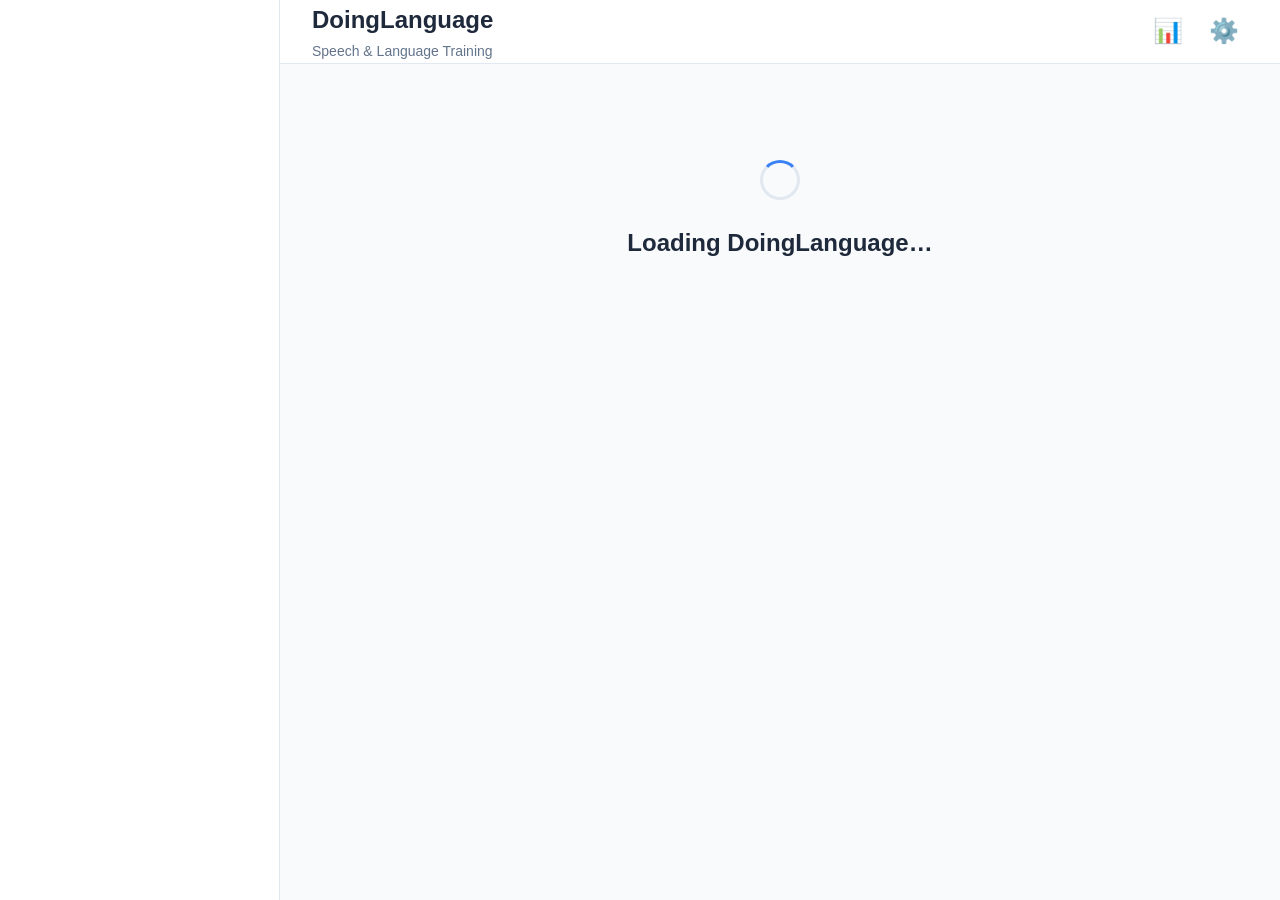
<file: DoingLanguage/index.html>
<!DOCTYPE html>
<html lang="en-AU">
<head>
  <meta charset="UTF-8">
  <meta name="viewport" content="width=device-width, initial-scale=1.0">
  <meta name="description" content="DoingLanguage — Progressive speech and language training for Apraxia and Aphasia rehabilitation">
  <meta name="theme-color" content="#3B82F6">
  <title>DoingLanguage — Speech &amp; Language Training</title>

  <!-- PWA manifest -->
  <link rel="manifest" href="manifest.json">

  <!-- Stylesheets -->
  <link rel="stylesheet" href="css/variables.css">
  <link rel="stylesheet" href="css/reset.css">
  <link rel="stylesheet" href="css/layout.css">
  <link rel="stylesheet" href="css/components.css">
  <link rel="stylesheet" href="css/exercises.css">
</head>
<body>
  <!-- Skip to content link for keyboard users -->
  <a href="#app-content" class="skip-link">Skip to main content</a>

  <div class="app">
    <!-- Sidebar Navigation -->
    <aside class="app__sidebar" id="app-sidebar" aria-label="Navigation">
      <!-- Populated by app.js -->
    </aside>

    <!-- Header -->
    <header class="app__header">
      <div class="app__header-left">
        <button class="app__menu-toggle" id="menu-toggle" aria-label="Toggle navigation menu">
          ☰
        </button>
        <div>
          <div class="app__header-title">DoingLanguage</div>
          <div class="app__header-subtitle">Speech &amp; Language Training</div>
        </div>
      </div>
      <div class="app__header-right">
        <button class="btn btn--icon" id="btn-dashboard" title="Dashboard" aria-label="View dashboard">
          📊
        </button>
        <button class="btn btn--icon" id="btn-settings" title="Settings" aria-label="Open settings">
          ⚙️
        </button>
      </div>
    </header>

    <!-- Main Content Area -->
    <main class="app__main" id="app-content" tabindex="-1">
      <!-- Loading state — replaced by app.js -->
      <div class="empty-state">
        <div class="spinner"></div>
        <div class="empty-state__title" style="margin-top: 1.5rem">Loading DoingLanguage…</div>
      </div>
    </main>

    <!-- Mobile overlay -->
    <div class="app__overlay" id="app-overlay" aria-hidden="true"></div>
  </div>

  <!-- Auto-clear old Service Worker caches to force immediate update -->
  <script>
    if ('caches' in window) {
      caches.keys().then(keys => {
        keys.forEach(k => {
          if (k !== 'doing-language-v6') caches.delete(k);
        });
      });
    }
  </script>

  <!-- App script (ES module) with cache buster -->
  <script type="module" src="js/app.js?t=20260831_1440"></script>

  <!-- Register service worker for PWA -->
  <script>
    if ('serviceWorker' in navigator) {
      window.addEventListener('load', () => {
        navigator.serviceWorker.register('sw.js?t=20260831_1440')
          .then(reg => {
            reg.update();
          })
          .catch(err => console.log('SW error:', err));
      });
    }
  </script>
</body>
</html>
</file>
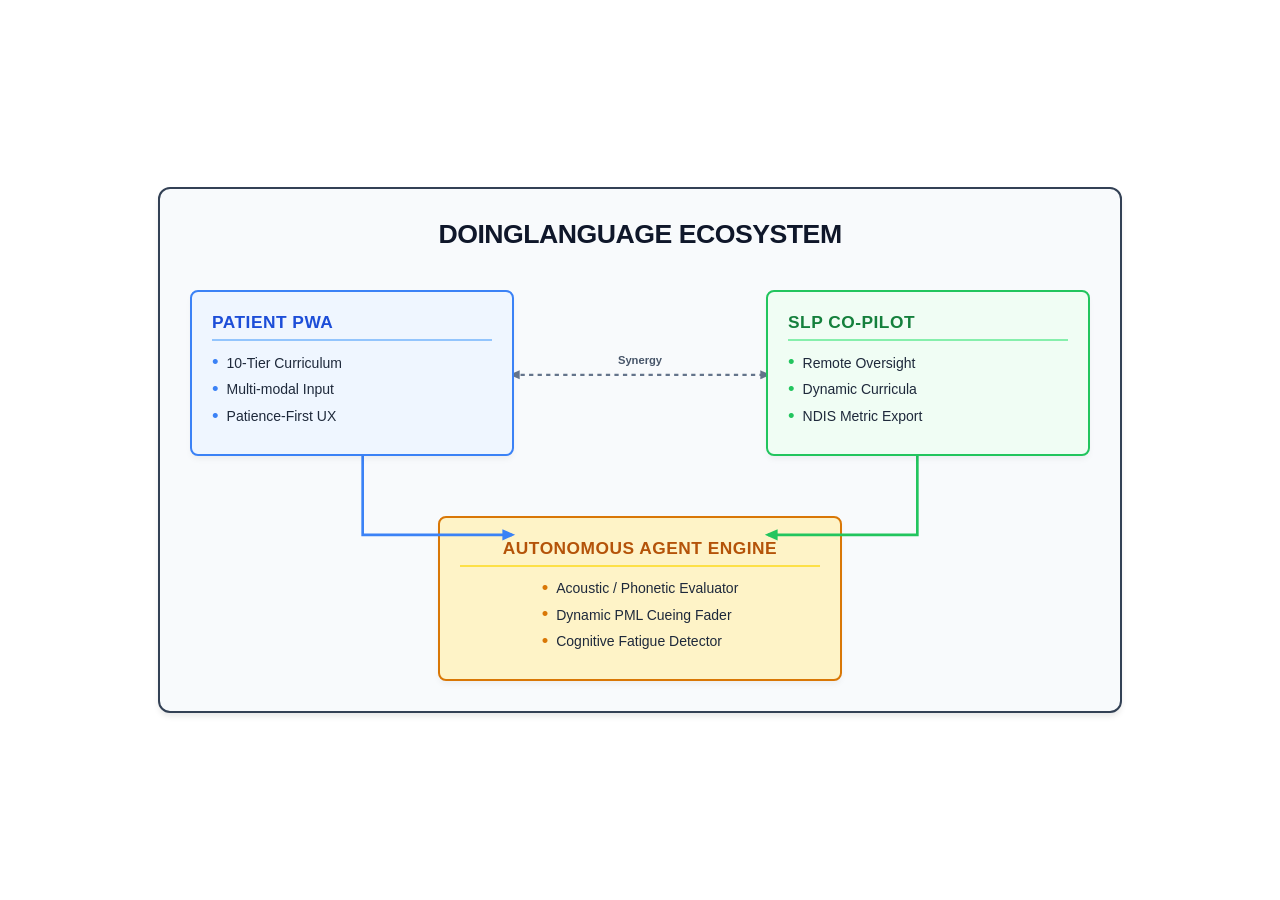
<file: docs/DoingLanguage_Ecosystem.html>
<!DOCTYPE html>
<html lang="en">
<head>
  <meta charset="UTF-8">
  <title>DoingLanguage Ecosystem Diagram</title>
  <style>
    @page {
      size: A4 landscape;
      margin: 15mm;
    }
    body {
      font-family: -apple-system, BlinkMacSystemFont, "Segoe UI", Roboto, Helvetica, Arial, sans-serif;
      background: #ffffff;
      color: #1e293b;
      margin: 0;
      padding: 0;
      display: flex;
      justify-content: center;
      align-items: center;
      height: 100vh;
    }
    .ecosystem-container {
      width: 100%;
      max-width: 900px;
      border: 2px solid #334155;
      border-radius: 12px;
      padding: 30px;
      background: #f8fafc;
      box-shadow: 0 4px 6px -1px rgb(0 0 0 / 0.1);
      position: relative;
    }
    .title {
      font-size: 20pt;
      font-weight: 800;
      text-align: center;
      color: #0f172a;
      margin-bottom: 40px;
      letter-spacing: -0.5px;
      text-transform: uppercase;
    }
    .flex-row {
      display: flex;
      justify-content: space-between;
      align-items: center;
      margin-bottom: 60px;
      position: relative;
      z-index: 2;
    }
    .card {
      width: 280px;
      border-radius: 8px;
      padding: 20px;
      box-shadow: 0 4px 6px -1px rgb(0 0 0 / 0.05);
    }
    .card-title {
      font-size: 13pt;
      font-weight: 700;
      margin-bottom: 12px;
      border-bottom: 2px solid;
      padding-bottom: 6px;
      text-transform: uppercase;
      letter-spacing: 0.5px;
    }
    .patient-card {
      background: #eff6ff;
      border: 2px solid #3b82f6;
    }
    .patient-card .card-title {
      color: #1d4ed8;
      border-color: #93c5fd;
    }
    .slp-card {
      background: #f0fdf4;
      border: 2px solid #22c55e;
    }
    .slp-card .card-title {
      color: #15803d;
      border-color: #86efac;
    }
    .agent-card {
      background: #fef3c7;
      border: 2px solid #d97706;
      width: 360px;
      margin: 0 auto;
      text-align: center;
    }
    .agent-card .card-title {
      color: #b45309;
      border-color: #fde047;
    }
    ul {
      list-style-type: none;
      padding: 0;
      margin: 0;
      text-align: left;
    }
    .agent-card ul {
      display: inline-block;
    }
    li {
      font-size: 10.5pt;
      margin-bottom: 8px;
      font-weight: 500;
      display: flex;
      align-items: center;
      gap: 8px;
    }
    li::before {
      content: "•";
      font-size: 14pt;
      line-height: 1;
    }
    .patient-card li::before { color: #3b82f6; }
    .slp-card li::before { color: #22c55e; }
    .agent-card li::before { color: #d97706; }

    /* SVG connections overlay */
    .connections-svg {
      position: absolute;
      top: 0;
      left: 0;
      width: 100%;
      height: 100%;
      pointer-events: none;
      z-index: 1;
    }
  </style>
</head>
<body>

  <div class="ecosystem-container">
    <div class="title">DoingLanguage Ecosystem</div>
    
    <!-- Row with Patient PWA and SLP Co-Pilot -->
    <div class="flex-row">
      <div class="card patient-card">
        <div class="card-title">Patient PWA</div>
        <ul>
          <li>10-Tier Curriculum</li>
          <li>Multi-modal Input</li>
          <li>Patience-First UX</li>
        </ul>
      </div>

      <div class="card slp-card">
        <div class="card-title">SLP Co-Pilot</div>
        <ul>
          <li>Remote Oversight</li>
          <li>Dynamic Curricula</li>
          <li>NDIS Metric Export</li>
        </ul>
      </div>
    </div>

    <!-- Agent Engine Box -->
    <div class="card agent-card">
      <div class="card-title">Autonomous Agent Engine</div>
      <ul>
        <li>Acoustic / Phonetic Evaluator</li>
        <li>Dynamic PML Cueing Fader</li>
        <li>Cognitive Fatigue Detector</li>
      </ul>
    </div>

    <!-- Vector Connections Overlay -->
    <svg class="connections-svg" viewBox="0 0 900 480" xmlns="http://www.w3.org/2000/svg">
      <defs>
        <!-- Arrow markers -->
        <marker id="arrow-blue" viewBox="0 0 10 10" refX="6" refY="5" markerWidth="6" markerHeight="6" orient="auto-start-reverse">
          <path d="M 0 1.5 L 8 5 L 0 8.5 z" fill="#3b82f6"/>
        </marker>
        <marker id="arrow-green" viewBox="0 0 10 10" refX="6" refY="5" markerWidth="6" markerHeight="6" orient="auto-start-reverse">
          <path d="M 0 1.5 L 8 5 L 0 8.5 z" fill="#22c55e"/>
        </marker>
        <marker id="arrow-gray" viewBox="0 0 10 10" refX="6" refY="5" markerWidth="6" markerHeight="6" orient="auto-start-reverse">
          <path d="M 0 1.5 L 8 5 L 0 8.5 z" fill="#64748b"/>
        </marker>
      </defs>

      <!-- Synergy bidirectional arrow between Patient and SLP -->
      <line x1="330" y1="170" x2="570" y2="170" stroke="#64748b" stroke-width="2" stroke-dasharray="4 4" marker-start="url(#arrow-gray)" marker-end="url(#arrow-gray)"/>
      <text x="450" y="160" text-anchor="middle" font-size="10.5" font-weight="bold" fill="#475569">Synergy</text>

      <!-- Connection from Patient down to Agent -->
      <path d="M 190 232 L 190 320 L 330 320" fill="none" stroke="#3b82f6" stroke-width="2.5" marker-end="url(#arrow-blue)"/>

      <!-- Connection from SLP down to Agent -->
      <path d="M 710 232 L 710 320 L 570 320" fill="none" stroke="#22c55e" stroke-width="2.5" marker-end="url(#arrow-green)"/>
    </svg>
  </div>

</body>
</html>
</file>
<file: DoingLanguage/css/variables.css>
/* ==========================================================================
   DoingLanguage — Design System Tokens
   All visual properties derive from these custom properties.
   ========================================================================== */

:root {
  /* ---- Colour Palette (Light) ---- */
  --dl-color-primary:        #3B82F6;
  --dl-color-primary-hover:  #2563EB;
  --dl-color-primary-light:  #DBEAFE;
  --dl-color-primary-dark:   #1D4ED8;

  --dl-color-success:        #10B981;
  --dl-color-success-hover:  #059669;
  --dl-color-success-light:  #D1FAE5;

  --dl-color-accent:         #F59E0B;
  --dl-color-accent-hover:   #D97706;
  --dl-color-accent-light:   #FEF3C7;

  --dl-color-error:          #EF4444;
  --dl-color-error-hover:    #DC2626;
  --dl-color-error-light:    #FEE2E2;

  --dl-color-bg:             #F8FAFC;
  --dl-color-surface:        #FFFFFF;
  --dl-color-surface-hover:  #F1F5F9;
  --dl-color-surface-active: #E2E8F0;
  --dl-color-border:         #E2E8F0;

  --dl-color-text:           #1E293B;
  --dl-color-text-muted:     #64748B;
  --dl-color-text-inverse:   #FFFFFF;

  /* Status colours (for progress indicators) */
  --dl-color-status-not-started: #CBD5E1;
  --dl-color-status-in-progress: #3B82F6;
  --dl-color-status-proficient:  #10B981;
  --dl-color-status-mastered:    #F59E0B;

  /* ---- Typography ---- */
  --dl-font-family: -apple-system, BlinkMacSystemFont, 'Segoe UI', Roboto,
                    'Helvetica Neue', Arial, sans-serif;

  /* Base sizes — these shift when font-size class changes */
  --dl-font-size-xs:   0.75rem;   /* 12px */
  --dl-font-size-sm:   0.875rem;  /* 14px */
  --dl-font-size-base: 1.125rem;  /* 18px — larger default for accessibility */
  --dl-font-size-lg:   1.5rem;    /* 24px */
  --dl-font-size-xl:   2rem;      /* 32px */
  --dl-font-size-2xl:  3rem;      /* 48px */
  --dl-font-size-3xl:  4rem;      /* 64px */

  --dl-font-weight-normal: 400;
  --dl-font-weight-medium: 500;
  --dl-font-weight-semibold: 600;
  --dl-font-weight-bold:   700;

  --dl-line-height:      1.6;
  --dl-line-height-tight: 1.2;

  /* ---- Spacing Scale ---- */
  --dl-space-1:  0.25rem;  /* 4px  */
  --dl-space-2:  0.5rem;   /* 8px  */
  --dl-space-3:  0.75rem;  /* 12px */
  --dl-space-4:  1rem;     /* 16px */
  --dl-space-5:  1.5rem;   /* 24px */
  --dl-space-6:  2rem;     /* 32px */
  --dl-space-8:  3rem;     /* 48px */
  --dl-space-10: 4rem;     /* 64px */
  --dl-space-12: 6rem;     /* 96px */

  /* ---- Border Radius ---- */
  --dl-radius-sm:   0.5rem;   /* 8px  */
  --dl-radius-md:   0.75rem;  /* 12px */
  --dl-radius-lg:   1rem;     /* 16px */
  --dl-radius-xl:   1.5rem;   /* 24px */
  --dl-radius-pill:  9999px;

  /* ---- Shadows ---- */
  --dl-shadow-sm:  0 1px 2px rgba(0, 0, 0, 0.05);
  --dl-shadow-md:  0 4px 6px -1px rgba(0, 0, 0, 0.07),
                   0 2px 4px -2px rgba(0, 0, 0, 0.05);
  --dl-shadow-lg:  0 10px 15px -3px rgba(0, 0, 0, 0.1),
                   0 4px 6px -4px rgba(0, 0, 0, 0.05);
  --dl-shadow-focus: 0 0 0 3px rgba(59, 130, 246, 0.4);

  /* ---- Transitions ---- */
  --dl-transition-fast:   150ms ease;
  --dl-transition:        200ms ease;
  --dl-transition-slow:   300ms ease;

  /* ---- Layout ---- */
  --dl-sidebar-width:     280px;
  --dl-header-height:     4rem;
  --dl-content-max-width: 56rem;   /* ~900px */

  /* ---- Exercise-specific ---- */
  --dl-display-char-size: 6rem;
  --dl-touch-target-min:  3rem;     /* 48px min touch target */
}

/* ==========================================================================
   Font Size Presets — applied as class on <body>
   ========================================================================== */
body.font-large {
  --dl-font-size-xs:   0.875rem;
  --dl-font-size-sm:   1rem;
  --dl-font-size-base: 1.375rem;
  --dl-font-size-lg:   1.75rem;
  --dl-font-size-xl:   2.5rem;
  --dl-font-size-2xl:  3.5rem;
  --dl-font-size-3xl:  5rem;
  --dl-display-char-size: 8rem;
  --dl-touch-target-min: 3.5rem;
}

body.font-xlarge {
  --dl-font-size-xs:   1rem;
  --dl-font-size-sm:   1.125rem;
  --dl-font-size-base: 1.625rem;
  --dl-font-size-lg:   2.25rem;
  --dl-font-size-xl:   3rem;
  --dl-font-size-2xl:  4rem;
  --dl-font-size-3xl:  6rem;
  --dl-display-char-size: 10rem;
  --dl-touch-target-min: 4rem;
}

/* ==========================================================================
   Dark Theme — triggered by system preference or manual toggle
   ========================================================================== */
@media (prefers-color-scheme: dark) {
  :root:not([data-theme="light"]) {
    --dl-color-bg:             #0F172A;
    --dl-color-surface:        #1E293B;
    --dl-color-surface-hover:  #334155;
    --dl-color-surface-active: #475569;
    --dl-color-border:         #334155;

    --dl-color-text:           #F1F5F9;
    --dl-color-text-muted:     #94A3B8;

    --dl-color-primary-light:  #1E3A5F;
    --dl-color-success-light:  #064E3B;
    --dl-color-accent-light:   #78350F;
    --dl-color-error-light:    #7F1D1D;

    --dl-shadow-sm:  0 1px 2px rgba(0, 0, 0, 0.3);
    --dl-shadow-md:  0 4px 6px rgba(0, 0, 0, 0.4);
    --dl-shadow-lg:  0 10px 15px rgba(0, 0, 0, 0.5);
    --dl-shadow-focus: 0 0 0 3px rgba(96, 165, 250, 0.5);
  }
}

/* Manual dark mode override */
[data-theme="dark"] {
  --dl-color-bg:             #0F172A;
  --dl-color-surface:        #1E293B;
  --dl-color-surface-hover:  #334155;
  --dl-color-surface-active: #475569;
  --dl-color-border:         #334155;

  --dl-color-text:           #F1F5F9;
  --dl-color-text-muted:     #94A3B8;

  --dl-color-primary-light:  #1E3A5F;
  --dl-color-success-light:  #064E3B;
  --dl-color-accent-light:   #78350F;
  --dl-color-error-light:    #7F1D1D;

  --dl-shadow-sm:  0 1px 2px rgba(0, 0, 0, 0.3);
  --dl-shadow-md:  0 4px 6px rgba(0, 0, 0, 0.4);
  --dl-shadow-lg:  0 10px 15px rgba(0, 0, 0, 0.5);
  --dl-shadow-focus: 0 0 0 3px rgba(96, 165, 250, 0.5);
}

/* ==========================================================================
   Motion Preferences
   ========================================================================== */
@media (prefers-reduced-motion: reduce) {
  :root {
    --dl-transition-fast: 0ms;
    --dl-transition:      0ms;
    --dl-transition-slow: 0ms;
  }
}
</file>
<file: DoingLanguage/css/layout.css>
/* ==========================================================================
   DoingLanguage — App Shell Layout
   Sidebar + main content area with responsive behaviour
   ========================================================================== */

/* ---- App Container ---- */
.app {
  display: grid;
  grid-template-columns: var(--dl-sidebar-width) 1fr;
  grid-template-rows: var(--dl-header-height) 1fr;
  grid-template-areas:
    "sidebar header"
    "sidebar main";
  min-height: 100vh;
  min-height: 100dvh;
}

/* ---- Header ---- */
.app__header {
  grid-area: header;
  display: flex;
  align-items: center;
  justify-content: space-between;
  padding: 0 var(--dl-space-6);
  background: var(--dl-color-surface);
  border-bottom: 1px solid var(--dl-color-border);
  z-index: 10;
}

.app__header-left {
  display: flex;
  align-items: center;
  gap: var(--dl-space-3);
}

.app__header-title {
  font-size: var(--dl-font-size-lg);
  font-weight: var(--dl-font-weight-bold);
  color: var(--dl-color-text);
}

.app__header-subtitle {
  font-size: var(--dl-font-size-sm);
  color: var(--dl-color-text-muted);
}

.app__header-right {
  display: flex;
  align-items: center;
  gap: var(--dl-space-2);
}

/* Mobile menu toggle — hidden on desktop */
.app__menu-toggle {
  display: none;
  align-items: center;
  justify-content: center;
  width: var(--dl-touch-target-min);
  height: var(--dl-touch-target-min);
  border-radius: var(--dl-radius-sm);
  font-size: var(--dl-font-size-lg);
  color: var(--dl-color-text);
  transition: background var(--dl-transition);
}
.app__menu-toggle:hover {
  background: var(--dl-color-surface-hover);
}

/* ---- Sidebar ---- */
.app__sidebar {
  grid-area: sidebar;
  display: flex;
  flex-direction: column;
  background: var(--dl-color-surface);
  border-right: 1px solid var(--dl-color-border);
  overflow-y: auto;
  z-index: 20;
}

.sidebar__brand {
  display: flex;
  align-items: center;
  gap: var(--dl-space-3);
  padding: var(--dl-space-4) var(--dl-space-5);
  height: var(--dl-header-height);
  border-bottom: 1px solid var(--dl-color-border);
}

.sidebar__brand-icon {
  font-size: var(--dl-font-size-xl);
}

.sidebar__brand-name {
  font-size: var(--dl-font-size-lg);
  font-weight: var(--dl-font-weight-bold);
  color: var(--dl-color-primary);
}

.sidebar__nav {
  flex: 1;
  padding: var(--dl-space-3) 0;
  overflow-y: auto;
}

.sidebar__section {
  margin-bottom: var(--dl-space-1);
}

.sidebar__section-header {
  display: flex;
  align-items: center;
  gap: var(--dl-space-2);
  padding: var(--dl-space-3) var(--dl-space-5);
  font-size: var(--dl-font-size-sm);
  font-weight: var(--dl-font-weight-semibold);
  color: var(--dl-color-text);
  cursor: pointer;
  user-select: none;
  border-radius: var(--dl-radius-sm);
  transition: background var(--dl-transition);
}
.sidebar__section-header:hover {
  background: var(--dl-color-surface-hover);
}

.sidebar__section-icon {
  font-size: var(--dl-font-size-base);
  flex-shrink: 0;
}

.sidebar__section-chevron {
  margin-left: auto;
  font-size: var(--dl-font-size-xs);
  color: var(--dl-color-text-muted);
  transition: transform var(--dl-transition);
}
.sidebar__section--open .sidebar__section-chevron {
  transform: rotate(90deg);
}

.sidebar__items {
  display: none;
  padding-left: var(--dl-space-8);
}
.sidebar__section--open .sidebar__items {
  display: block;
}

.sidebar__item {
  display: flex;
  align-items: center;
  gap: var(--dl-space-2);
  padding: var(--dl-space-2) var(--dl-space-4);
  font-size: var(--dl-font-size-sm);
  color: var(--dl-color-text-muted);
  cursor: pointer;
  border-radius: var(--dl-radius-sm);
  transition: background var(--dl-transition), color var(--dl-transition);
  min-height: var(--dl-touch-target-min);
}
.sidebar__item:hover {
  background: var(--dl-color-surface-hover);
  color: var(--dl-color-text);
}
.sidebar__item--active {
  background: var(--dl-color-primary-light);
  color: var(--dl-color-primary);
  font-weight: var(--dl-font-weight-medium);
}

.sidebar__item-status {
  width: 0.625rem;
  height: 0.625rem;
  border-radius: 50%;
  flex-shrink: 0;
}
.sidebar__item-status--not-started { background: var(--dl-color-status-not-started); }
.sidebar__item-status--in-progress { background: var(--dl-color-status-in-progress); }
.sidebar__item-status--proficient  { background: var(--dl-color-status-proficient); }
.sidebar__item-status--mastered    { background: var(--dl-color-status-mastered); }

.sidebar__item--locked {
  opacity: 0.4;
  cursor: not-allowed;
}

/* ---- Main Content ---- */
.app__main {
  grid-area: main;
  overflow-y: auto;
  padding: var(--dl-space-6);
}

.app__content {
  max-width: var(--dl-content-max-width);
  margin: 0 auto;
}

/* ---- Overlay for mobile sidebar ---- */
.app__overlay {
  display: none;
  position: fixed;
  inset: 0;
  background: rgba(0, 0, 0, 0.4);
  z-index: 15;
}
.app__overlay--visible {
  display: block;
}

/* ==========================================================================
   Responsive: Tablet & Below
   ========================================================================== */
@media (max-width: 64rem) {
  .app {
    grid-template-columns: 1fr;
    grid-template-areas:
      "header"
      "main";
  }

  .app__menu-toggle {
    display: flex;
  }

  .app__sidebar {
    position: fixed;
    top: 0;
    left: 0;
    bottom: 0;
    width: var(--dl-sidebar-width);
    transform: translateX(-100%);
    transition: transform var(--dl-transition-slow);
    box-shadow: var(--dl-shadow-lg);
  }
  .app__sidebar--open {
    transform: translateX(0);
  }
}

/* ==========================================================================
   Responsive: Mobile
   ========================================================================== */
@media (max-width: 40rem) {
  .app__header {
    padding: 0 var(--dl-space-4);
  }

  .app__main {
    padding: var(--dl-space-4);
  }
}
</file>
<file: DoingLanguage/css/components.css>
/* ==========================================================================
   DoingLanguage — UI Component Styles
   Buttons, cards, badges, progress, forms, feedback
   ========================================================================== */

/* ---- Buttons ---- */
.btn {
  display: inline-flex;
  align-items: center;
  justify-content: center;
  gap: var(--dl-space-2);
  padding: var(--dl-space-3) var(--dl-space-5);
  min-height: var(--dl-touch-target-min);
  font-size: var(--dl-font-size-base);
  font-weight: var(--dl-font-weight-medium);
  border-radius: var(--dl-radius-md);
  transition: background var(--dl-transition), transform var(--dl-transition),
              box-shadow var(--dl-transition);
  cursor: pointer;
  user-select: none;
  white-space: nowrap;
  text-decoration: none;
}
.btn:active {
  transform: scale(0.97);
}
.btn:disabled {
  opacity: 0.5;
  cursor: not-allowed;
  transform: none;
}

.btn--primary {
  background: var(--dl-color-primary);
  color: var(--dl-color-text-inverse);
}
.btn--primary:hover:not(:disabled) {
  background: var(--dl-color-primary-hover);
}

.btn--secondary {
  background: var(--dl-color-surface);
  color: var(--dl-color-text);
  border: 2px solid var(--dl-color-border);
}
.btn--secondary:hover:not(:disabled) {
  background: var(--dl-color-surface-hover);
  border-color: var(--dl-color-primary);
}

.btn--success {
  background: var(--dl-color-success);
  color: var(--dl-color-text-inverse);
}
.btn--success:hover:not(:disabled) {
  background: var(--dl-color-success-hover);
}

.btn--icon {
  padding: var(--dl-space-2);
  min-width: var(--dl-touch-target-min);
  border-radius: var(--dl-radius-sm);
  font-size: var(--dl-font-size-lg);
}

.btn--large {
  padding: var(--dl-space-4) var(--dl-space-6);
  min-height: 3.5rem;
  font-size: var(--dl-font-size-lg);
  border-radius: var(--dl-radius-lg);
}

.btn--listen {
  background: var(--dl-color-primary);
  color: var(--dl-color-text-inverse);
  border-radius: var(--dl-radius-pill);
  padding: var(--dl-space-4);
  min-width: 4rem;
  min-height: 4rem;
  font-size: var(--dl-font-size-xl);
}
.btn--listen:hover:not(:disabled) {
  background: var(--dl-color-primary-hover);
  box-shadow: var(--dl-shadow-md);
}

.btn--speak {
  background: var(--dl-color-success);
  color: var(--dl-color-text-inverse);
  border-radius: var(--dl-radius-pill);
  padding: var(--dl-space-4);
  min-width: 4rem;
  min-height: 4rem;
  font-size: var(--dl-font-size-xl);
}
.btn--speak:hover:not(:disabled) {
  background: var(--dl-color-success-hover);
  box-shadow: var(--dl-shadow-md);
}
.btn--speak.is-listening {
  animation: pulse-mic 1.5s ease-in-out infinite;
  box-shadow: 0 0 0 0 rgba(16, 185, 129, 0.4);
}

@keyframes pulse-mic {
  0%   { box-shadow: 0 0 0 0 rgba(16, 185, 129, 0.4); }
  70%  { box-shadow: 0 0 0 15px rgba(16, 185, 129, 0); }
  100% { box-shadow: 0 0 0 0 rgba(16, 185, 129, 0); }
}

@media (prefers-reduced-motion: reduce) {
  .btn--speak.is-listening {
    animation: none;
    box-shadow: 0 0 0 4px rgba(16, 185, 129, 0.3);
  }
}

/* ---- Cards ---- */
.card {
  background: var(--dl-color-surface);
  border: 1px solid var(--dl-color-border);
  border-radius: var(--dl-radius-md);
  padding: var(--dl-space-5);
}

.card--elevated {
  box-shadow: var(--dl-shadow-md);
  border: none;
}

.card__header {
  display: flex;
  align-items: center;
  justify-content: space-between;
  margin-bottom: var(--dl-space-4);
}

.card__title {
  font-size: var(--dl-font-size-lg);
  font-weight: var(--dl-font-weight-semibold);
}

.card__subtitle {
  font-size: var(--dl-font-size-sm);
  color: var(--dl-color-text-muted);
  margin-top: var(--dl-space-1);
}

/* ---- Display Character (large letter/number for exercises) ---- */
.display-char {
  display: flex;
  align-items: center;
  justify-content: center;
  font-size: var(--dl-display-char-size);
  font-weight: var(--dl-font-weight-bold);
  color: var(--dl-color-primary);
  line-height: 1;
  padding: var(--dl-space-6);
  min-height: 12rem;
  user-select: none;
}

.display-char--word {
  font-size: var(--dl-font-size-2xl);
  color: var(--dl-color-text);
}

.display-char--sentence {
  font-size: var(--dl-font-size-xl);
  color: var(--dl-color-text);
  text-align: center;
  line-height: var(--dl-line-height);
}

/* ---- Progress Bar ---- */
.progress {
  width: 100%;
  height: 0.5rem;
  background: var(--dl-color-surface-active);
  border-radius: var(--dl-radius-pill);
  overflow: hidden;
}

.progress__fill {
  height: 100%;
  background: var(--dl-color-primary);
  border-radius: var(--dl-radius-pill);
  transition: width var(--dl-transition-slow);
}

.progress--success .progress__fill {
  background: var(--dl-color-success);
}

.progress--large {
  height: 0.75rem;
}

.progress__label {
  display: flex;
  justify-content: space-between;
  align-items: center;
  font-size: var(--dl-font-size-sm);
  color: var(--dl-color-text-muted);
  margin-bottom: var(--dl-space-2);
}

/* ---- Badges ---- */
.badge {
  display: inline-flex;
  align-items: center;
  gap: var(--dl-space-1);
  padding: var(--dl-space-1) var(--dl-space-3);
  font-size: var(--dl-font-size-xs);
  font-weight: var(--dl-font-weight-medium);
  border-radius: var(--dl-radius-pill);
}

.badge--not-started {
  background: var(--dl-color-surface-active);
  color: var(--dl-color-text-muted);
}
.badge--in-progress {
  background: var(--dl-color-primary-light);
  color: var(--dl-color-primary);
}
.badge--proficient {
  background: var(--dl-color-success-light);
  color: var(--dl-color-success);
}
.badge--mastered {
  background: var(--dl-color-accent-light);
  color: var(--dl-color-accent-hover);
}

/* ---- Feedback Messages ---- */
.feedback {
  display: flex;
  align-items: center;
  gap: var(--dl-space-3);
  padding: var(--dl-space-4) var(--dl-space-5);
  border-radius: var(--dl-radius-md);
  font-size: var(--dl-font-size-base);
  font-weight: var(--dl-font-weight-medium);
  animation: feedback-in 300ms ease;
}

.feedback--correct {
  background: var(--dl-color-success-light);
  color: #065F46;
  border-left: 4px solid var(--dl-color-success);
}

.feedback--incorrect {
  background: var(--dl-color-error-light);
  color: #991B1B;
  border-left: 4px solid var(--dl-color-error);
}

.feedback--info {
  background: var(--dl-color-primary-light);
  color: #1E40AF;
  border-left: 4px solid var(--dl-color-primary);
}

.feedback__icon {
  font-size: var(--dl-font-size-lg);
  flex-shrink: 0;
}

@keyframes feedback-in {
  from {
    opacity: 0;
    transform: translateY(-0.5rem);
  }
  to {
    opacity: 1;
    transform: translateY(0);
  }
}

@media (prefers-reduced-motion: reduce) {
  @keyframes feedback-in {
    from { opacity: 0; }
    to   { opacity: 1; }
  }
}

/* ---- Stat Cards (Dashboard) ---- */
.stat-grid {
  display: grid;
  grid-template-columns: repeat(auto-fit, minmax(10rem, 1fr));
  gap: var(--dl-space-4);
}

.stat-card {
  background: var(--dl-color-surface);
  border: 1px solid var(--dl-color-border);
  border-radius: var(--dl-radius-md);
  padding: var(--dl-space-5);
  text-align: center;
}

.stat-card__value {
  font-size: var(--dl-font-size-2xl);
  font-weight: var(--dl-font-weight-bold);
  color: var(--dl-color-primary);
  line-height: var(--dl-line-height-tight);
}

.stat-card__label {
  font-size: var(--dl-font-size-sm);
  color: var(--dl-color-text-muted);
  margin-top: var(--dl-space-1);
}

/* ---- Empty State ---- */
.empty-state {
  display: flex;
  flex-direction: column;
  align-items: center;
  justify-content: center;
  text-align: center;
  padding: var(--dl-space-10) var(--dl-space-5);
  color: var(--dl-color-text-muted);
}

.empty-state__icon {
  font-size: 4rem;
  margin-bottom: var(--dl-space-4);
}

.empty-state__title {
  font-size: var(--dl-font-size-lg);
  font-weight: var(--dl-font-weight-semibold);
  color: var(--dl-color-text);
  margin-bottom: var(--dl-space-2);
}

.empty-state__text {
  font-size: var(--dl-font-size-base);
  max-width: 30rem;
  margin-bottom: var(--dl-space-5);
}

/* ---- Settings Form ---- */
.settings-group {
  margin-bottom: var(--dl-space-6);
}

.settings-group__title {
  font-size: var(--dl-font-size-base);
  font-weight: var(--dl-font-weight-semibold);
  margin-bottom: var(--dl-space-3);
  padding-bottom: var(--dl-space-2);
  border-bottom: 1px solid var(--dl-color-border);
}

.settings-field {
  display: flex;
  align-items: center;
  justify-content: space-between;
  padding: var(--dl-space-3) 0;
  gap: var(--dl-space-4);
}

.settings-field__label {
  font-size: var(--dl-font-size-base);
  color: var(--dl-color-text);
}

.settings-field__description {
  font-size: var(--dl-font-size-sm);
  color: var(--dl-color-text-muted);
  margin-top: var(--dl-space-1);
}

.settings-field select {
  min-width: 12rem;
  padding: var(--dl-space-2) var(--dl-space-3);
  border: 2px solid var(--dl-color-border);
  border-radius: var(--dl-radius-sm);
  background: var(--dl-color-surface);
  color: var(--dl-color-text);
  font-size: var(--dl-font-size-sm);
  min-height: var(--dl-touch-target-min);
  cursor: pointer;
}

.settings-field input[type="range"] {
  min-width: 14rem;
  height: 1.75rem;
  padding: 0;
  border: none;
  background: transparent;
  accent-color: var(--dl-color-primary);
  cursor: pointer;
}

.settings-field select:focus,
.settings-field input[type="range"]:focus {
  border-color: var(--dl-color-primary);
  outline: none;
  box-shadow: var(--dl-shadow-focus);
}

/* ---- Toggle Switch ---- */
.toggle {
  position: relative;
  width: 3.25rem;
  height: 1.75rem;
  flex-shrink: 0;
}

.toggle input {
  position: absolute;
  opacity: 0;
  width: 100%;
  height: 100%;
  cursor: pointer;
  z-index: 1;
  margin: 0;
}

.toggle__track {
  position: absolute;
  inset: 0;
  background: var(--dl-color-surface-active);
  border-radius: var(--dl-radius-pill);
  transition: background var(--dl-transition);
}

.toggle input:checked + .toggle__track {
  background: var(--dl-color-primary);
}

.toggle__thumb {
  position: absolute;
  top: 0.125rem;
  left: 0.125rem;
  width: 1.5rem;
  height: 1.5rem;
  background: white;
  border-radius: 50%;
  box-shadow: var(--dl-shadow-sm);
  transition: transform var(--dl-transition);
  pointer-events: none;
}

.toggle input:checked ~ .toggle__thumb {
  transform: translateX(1.5rem);
}

/* ---- Loading Spinner ---- */
.spinner {
  width: 2.5rem;
  height: 2.5rem;
  border: 3px solid var(--dl-color-border);
  border-top-color: var(--dl-color-primary);
  border-radius: 50%;
  animation: spin 0.8s linear infinite;
}

@keyframes spin {
  to { transform: rotate(360deg); }
}

@media (prefers-reduced-motion: reduce) {
  .spinner {
    animation: none;
    opacity: 0.6;
  }
}

/* ---- View/Route transitions ---- */
.view-enter {
  animation: view-in 200ms ease;
}

@keyframes view-in {
  from {
    opacity: 0;
    transform: translateY(0.5rem);
  }
  to {
    opacity: 1;
    transform: translateY(0);
  }
}

@media (prefers-reduced-motion: reduce) {
  @keyframes view-in {
    from { opacity: 0; }
    to   { opacity: 1; }
  }
}

/* ---- Calibration Wizard Styles ---- */
.cal-sampling-box {
  background: var(--dl-color-surface-hover);
  border: 2px dashed var(--dl-color-primary);
  border-radius: var(--dl-radius-lg);
  padding: var(--dl-space-5);
  display: flex;
  flex-direction: column;
  align-items: center;
  gap: var(--dl-space-4);
  text-align: center;
  position: relative;
}

.cal-waveform-container {
  width: 100%;
  max-width: 28rem;
  height: 4.5rem;
  background: var(--dl-color-surface);
  border: 1px solid var(--dl-color-border);
  border-radius: var(--dl-radius-md);
  overflow: hidden;
  position: relative;
  display: flex;
  align-items: center;
  justify-content: center;
}

.cal-waveform-canvas {
  width: 100%;
  height: 100%;
  display: block;
}

.cal-vu-meter {
  width: 100%;
  max-width: 28rem;
  height: 0.5rem;
  background: var(--dl-color-surface-active);
  border-radius: var(--dl-radius-pill);
  overflow: hidden;
}

.cal-vu-level {
  height: 100%;
  width: 0%;
  background: linear-gradient(90deg, var(--dl-color-success) 0%, var(--dl-color-primary) 70%, var(--dl-color-accent) 100%);
  border-radius: var(--dl-radius-pill);
  transition: width 60ms linear;
}

.cal-metric-tags {
  display: flex;
  flex-wrap: wrap;
  gap: var(--dl-space-2);
  justify-content: center;
}

.cal-metric-tag {
  display: inline-flex;
  align-items: center;
  gap: var(--dl-space-1);
  padding: var(--dl-space-1) var(--dl-space-3);
  background: var(--dl-color-surface);
  border: 1px solid var(--dl-color-border);
  border-radius: var(--dl-radius-pill);
  font-size: var(--dl-font-size-xs);
  color: var(--dl-color-text-muted);
}

.cal-metric-tag strong {
  color: var(--dl-color-primary);
}

.cal-variation-grid {
  display: grid;
  grid-template-columns: repeat(auto-fit, minmax(13rem, 1fr));
  gap: var(--dl-space-4);
  margin-bottom: var(--dl-space-5);
}

.cal-variation-card {
  background: var(--dl-color-surface);
  border: 2px solid var(--dl-color-border);
  border-radius: var(--dl-radius-lg);
  padding: var(--dl-space-4);
  display: flex;
  flex-direction: column;
  gap: var(--dl-space-2);
  cursor: pointer;
  transition: all var(--dl-transition);
  position: relative;
  text-align: left;
}

.cal-variation-card:hover {
  border-color: var(--dl-color-primary);
  transform: translateY(-2px);
  box-shadow: var(--dl-shadow-md);
}

.cal-variation-card--selected {
  border-color: var(--dl-color-primary) !important;
  background: var(--dl-color-primary-light) !important;
  box-shadow: 0 0 0 2px var(--dl-color-primary-light), var(--dl-shadow-sm);
}

.cal-variation-card--active {
  border-color: var(--dl-color-accent) !important;
  animation: pulse-border 1s infinite alternate;
}

@keyframes pulse-border {
  from { box-shadow: 0 0 0 2px rgba(217, 119, 6, 0.3); }
  to   { box-shadow: 0 0 0 6px rgba(217, 119, 6, 0.6); }
}

.cal-variation-header {
  display: flex;
  align-items: center;
  justify-content: space-between;
}

.cal-variation-badge {
  font-size: var(--dl-font-size-xs);
  font-weight: 700;
  padding: 0.15rem 0.5rem;
  border-radius: var(--dl-radius-pill);
  background: var(--dl-color-surface-active);
  color: var(--dl-color-text);
}

.cal-variation-card--selected .cal-variation-badge {
  background: var(--dl-color-primary);
  color: var(--dl-color-text-inverse);
}

.cal-variation-val {
  font-size: var(--dl-font-size-xl);
  font-weight: 700;
  color: var(--dl-color-primary);
  line-height: 1.2;
}

.cal-variation-desc {
  font-size: var(--dl-font-size-xs);
  color: var(--dl-color-text-muted);
  line-height: var(--dl-line-height);
}

.cal-ma-tracker {
  background: var(--dl-color-surface);
  border: 1px solid var(--dl-color-border);
  border-radius: var(--dl-radius-md);
  padding: var(--dl-space-4);
  display: flex;
  flex-direction: column;
  gap: var(--dl-space-3);
}

.cal-ma-header {
  display: flex;
  align-items: center;
  justify-content: space-between;
}

.cal-ma-chips {
  display: flex;
  flex-wrap: wrap;
  gap: var(--dl-space-2);
  align-items: center;
}

.cal-ma-chip {
  display: inline-flex;
  align-items: center;
  gap: 0.35rem;
  padding: 0.25rem 0.6rem;
  border-radius: var(--dl-radius-pill);
  font-size: var(--dl-font-size-xs);
  background: var(--dl-color-surface-active);
  color: var(--dl-color-text);
  border: 1px solid var(--dl-color-border);
}

.cal-ma-chip--converged {
  background: var(--dl-color-success-light);
  color: #065F46;
  border-color: var(--dl-color-success);
  font-weight: 600;
}
</file>
<file: DoingLanguage/css/exercises.css>
/* ==========================================================================
   DoingLanguage — Exercise Type Styles
   Specific layouts for multiple-choice, listen-repeat, match-pairs, sequencing
   ========================================================================== */

/* ---- Shared Exercise Layout ---- */
.exercise {
  display: flex;
  flex-direction: column;
  gap: var(--dl-space-5);
  animation: view-in 200ms ease;
}

.exercise__header {
  display: flex;
  flex-direction: column;
  gap: var(--dl-space-3);
}

.exercise__title {
  font-size: var(--dl-font-size-lg);
  font-weight: var(--dl-font-weight-semibold);
}

.exercise__instruction {
  font-size: var(--dl-font-size-base);
  color: var(--dl-color-text-muted);
}

.exercise__progress-info {
  display: flex;
  align-items: center;
  justify-content: space-between;
  font-size: var(--dl-font-size-sm);
  color: var(--dl-color-text-muted);
}

.exercise__stimulus {
  display: flex;
  flex-direction: column;
  align-items: center;
  gap: var(--dl-space-4);
  padding: var(--dl-space-6) var(--dl-space-4);
  background: var(--dl-color-surface);
  border-radius: var(--dl-radius-lg);
  border: 1px solid var(--dl-color-border);
}

.exercise__controls {
  display: flex;
  align-items: center;
  justify-content: center;
  gap: var(--dl-space-4);
  flex-wrap: wrap;
}

.exercise__nav {
  display: flex;
  align-items: center;
  justify-content: space-between;
  padding-top: var(--dl-space-4);
  border-top: 1px solid var(--dl-color-border);
}

.exercise__feedback {
  min-height: 3.5rem;
}

/* ---- Multiple Choice Grid ---- */
.mc-grid {
  display: grid;
  grid-template-columns: repeat(auto-fit, minmax(8rem, 1fr));
  gap: var(--dl-space-3);
}

.mc-option {
  display: flex;
  align-items: center;
  justify-content: center;
  padding: var(--dl-space-4) var(--dl-space-5);
  min-height: 4rem;
  background: var(--dl-color-surface);
  border: 2px solid var(--dl-color-border);
  border-radius: var(--dl-radius-md);
  font-size: var(--dl-font-size-lg);
  font-weight: var(--dl-font-weight-medium);
  cursor: pointer;
  transition: border-color var(--dl-transition),
              background var(--dl-transition),
              transform var(--dl-transition);
  user-select: none;
  text-align: center;
}
.mc-option:hover:not(.mc-option--disabled) {
  border-color: var(--dl-color-primary);
  background: var(--dl-color-primary-light);
  transform: translateY(-2px);
}
.mc-option:active:not(.mc-option--disabled) {
  transform: translateY(0);
}

.mc-option--selected {
  border-color: var(--dl-color-primary);
  background: var(--dl-color-primary-light);
  box-shadow: var(--dl-shadow-focus);
}

.mc-option--correct {
  border-color: var(--dl-color-success) !important;
  background: var(--dl-color-success-light) !important;
  box-shadow: none;
}
.mc-option--correct::after {
  content: " ✓";
  color: var(--dl-color-success);
}

.mc-option--incorrect {
  border-color: var(--dl-color-error) !important;
  background: var(--dl-color-error-light) !important;
  box-shadow: none;
}
.mc-option--incorrect::after {
  content: " ✗";
  color: var(--dl-color-error);
}

.mc-option--disabled {
  cursor: not-allowed;
  opacity: 0.7;
}

/* Large letter/number options */
.mc-grid--chars .mc-option {
  font-size: var(--dl-font-size-2xl);
  min-height: 6rem;
  font-weight: var(--dl-font-weight-bold);
}

@media (prefers-reduced-motion: reduce) {
  .mc-option:hover:not(.mc-option--disabled) {
    transform: none;
  }
}

/* ---- Listen & Repeat ---- */
.listen-repeat {
  display: flex;
  flex-direction: column;
  align-items: center;
  gap: var(--dl-space-5);
}

.listen-repeat__buttons {
  display: flex;
  gap: var(--dl-space-5);
  align-items: center;
}

.listen-repeat__result {
  display: flex;
  flex-direction: column;
  align-items: center;
  gap: var(--dl-space-3);
  padding: var(--dl-space-4);
  background: var(--dl-color-surface);
  border-radius: var(--dl-radius-md);
  border: 1px solid var(--dl-color-border);
  min-width: 16rem;
  text-align: center;
}

.listen-repeat__your-speech {
  font-size: var(--dl-font-size-sm);
  color: var(--dl-color-text-muted);
}

.listen-repeat__transcript {
  font-size: var(--dl-font-size-lg);
  font-weight: var(--dl-font-weight-medium);
}

.listen-repeat__self-rate {
  display: flex;
  gap: var(--dl-space-3);
  margin-top: var(--dl-space-3);
}

.self-rate-btn {
  display: flex;
  align-items: center;
  gap: var(--dl-space-2);
  padding: var(--dl-space-2) var(--dl-space-4);
  border-radius: var(--dl-radius-pill);
  font-size: var(--dl-font-size-base);
  cursor: pointer;
  transition: background var(--dl-transition);
  min-height: var(--dl-touch-target-min);
}

.self-rate-btn--good {
  background: var(--dl-color-success-light);
  color: #065F46;
}
.self-rate-btn--good:hover {
  background: var(--dl-color-success);
  color: var(--dl-color-text-inverse);
}

.self-rate-btn--try-again {
  background: var(--dl-color-accent-light);
  color: #92400E;
}
.self-rate-btn--try-again:hover {
  background: var(--dl-color-accent);
  color: var(--dl-color-text-inverse);
}

/* ---- Match Pairs ---- */
.match-area {
  display: grid;
  grid-template-columns: 1fr auto 1fr;
  gap: var(--dl-space-4);
  align-items: start;
}

.match-column {
  display: flex;
  flex-direction: column;
  gap: var(--dl-space-3);
}

.match-column__title {
  font-size: var(--dl-font-size-sm);
  font-weight: var(--dl-font-weight-semibold);
  color: var(--dl-color-text-muted);
  text-align: center;
  padding-bottom: var(--dl-space-2);
  border-bottom: 1px solid var(--dl-color-border);
}

.match-item {
  display: flex;
  align-items: center;
  justify-content: center;
  padding: var(--dl-space-3) var(--dl-space-4);
  min-height: 3.5rem;
  background: var(--dl-color-surface);
  border: 2px solid var(--dl-color-border);
  border-radius: var(--dl-radius-md);
  font-size: var(--dl-font-size-lg);
  font-weight: var(--dl-font-weight-medium);
  cursor: pointer;
  transition: border-color var(--dl-transition), background var(--dl-transition);
  user-select: none;
  text-align: center;
}

.match-item--selected {
  border-color: var(--dl-color-primary);
  background: var(--dl-color-primary-light);
}

.match-item--matched {
  border-color: var(--dl-color-success);
  background: var(--dl-color-success-light);
  opacity: 0.7;
  cursor: default;
}

.match-item--wrong {
  border-color: var(--dl-color-error);
  background: var(--dl-color-error-light);
  animation: shake 0.4s ease;
}

.match-lines {
  display: flex;
  align-items: center;
  justify-content: center;
  color: var(--dl-color-text-muted);
  font-size: var(--dl-font-size-lg);
}

@keyframes shake {
  0%, 100% { transform: translateX(0); }
  20%      { transform: translateX(-4px); }
  40%      { transform: translateX(4px); }
  60%      { transform: translateX(-4px); }
  80%      { transform: translateX(4px); }
}

@media (prefers-reduced-motion: reduce) {
  @keyframes shake {
    from { opacity: 0.5; }
    to   { opacity: 1; }
  }
}

@media (max-width: 40rem) {
  .match-area {
    grid-template-columns: 1fr;
    gap: var(--dl-space-3);
  }
  .match-lines {
    display: none;
  }
}

/* ---- Sequence / Ordering ---- */
.sequence-area {
  display: flex;
  flex-direction: column;
  gap: var(--dl-space-3);
}

.sequence-item {
  display: flex;
  align-items: center;
  gap: var(--dl-space-3);
  padding: var(--dl-space-3) var(--dl-space-4);
  min-height: 3.5rem;
  background: var(--dl-color-surface);
  border: 2px solid var(--dl-color-border);
  border-radius: var(--dl-radius-md);
  font-size: var(--dl-font-size-lg);
  cursor: grab;
  transition: border-color var(--dl-transition),
              background var(--dl-transition),
              box-shadow var(--dl-transition);
  user-select: none;
}

.sequence-item:active {
  cursor: grabbing;
}

.sequence-item--dragging {
  opacity: 0.5;
  border-style: dashed;
}

.sequence-item--drop-target {
  border-color: var(--dl-color-primary);
  background: var(--dl-color-primary-light);
}

.sequence-item--correct {
  border-color: var(--dl-color-success);
  background: var(--dl-color-success-light);
}

.sequence-item--incorrect {
  border-color: var(--dl-color-error);
  background: var(--dl-color-error-light);
}

.sequence-item__handle {
  color: var(--dl-color-text-muted);
  font-size: var(--dl-font-size-base);
  flex-shrink: 0;
  cursor: grab;
}

.sequence-item__content {
  flex: 1;
}

.sequence-item__position {
  font-size: var(--dl-font-size-sm);
  color: var(--dl-color-text-muted);
  min-width: 1.5rem;
  text-align: center;
}

/* ---- Exercise Type Selection (sub-tier landing) ---- */
.exercise-type-grid {
  display: grid;
  grid-template-columns: repeat(auto-fit, minmax(14rem, 1fr));
  gap: var(--dl-space-4);
}

.exercise-type-card {
  display: flex;
  flex-direction: column;
  align-items: center;
  gap: var(--dl-space-3);
  padding: var(--dl-space-6) var(--dl-space-4);
  background: var(--dl-color-surface);
  border: 2px solid var(--dl-color-border);
  border-radius: var(--dl-radius-lg);
  cursor: pointer;
  transition: border-color var(--dl-transition),
              transform var(--dl-transition),
              box-shadow var(--dl-transition);
  text-align: center;
  min-height: 10rem;
}
.exercise-type-card:hover {
  border-color: var(--dl-color-primary);
  transform: translateY(-2px);
  box-shadow: var(--dl-shadow-md);
}
.exercise-type-card:active {
  transform: translateY(0);
}

.exercise-type-card__icon {
  font-size: 2.5rem;
}

.exercise-type-card__name {
  font-size: var(--dl-font-size-base);
  font-weight: var(--dl-font-weight-semibold);
}

.exercise-type-card__description {
  font-size: var(--dl-font-size-sm);
  color: var(--dl-color-text-muted);
}

@media (prefers-reduced-motion: reduce) {
  .exercise-type-card:hover {
    transform: none;
  }
}

/* ---- Session Complete ---- */
.session-complete {
  display: flex;
  flex-direction: column;
  align-items: center;
  gap: var(--dl-space-5);
  padding: var(--dl-space-8) var(--dl-space-5);
  text-align: center;
}

.session-complete__icon {
  font-size: 4rem;
}

.session-complete__title {
  font-size: var(--dl-font-size-xl);
  font-weight: var(--dl-font-weight-bold);
}

.session-complete__stats {
  display: flex;
  gap: var(--dl-space-6);
  flex-wrap: wrap;
  justify-content: center;
}

.session-complete__stat {
  display: flex;
  flex-direction: column;
  align-items: center;
  gap: var(--dl-space-1);
}

.session-complete__stat-value {
  font-size: var(--dl-font-size-2xl);
  font-weight: var(--dl-font-weight-bold);
  color: var(--dl-color-primary);
}

.session-complete__stat-label {
  font-size: var(--dl-font-size-sm);
  color: var(--dl-color-text-muted);
}

.session-complete__actions {
  display: flex;
  gap: var(--dl-space-3);
  flex-wrap: wrap;
  justify-content: center;
}
</file>
